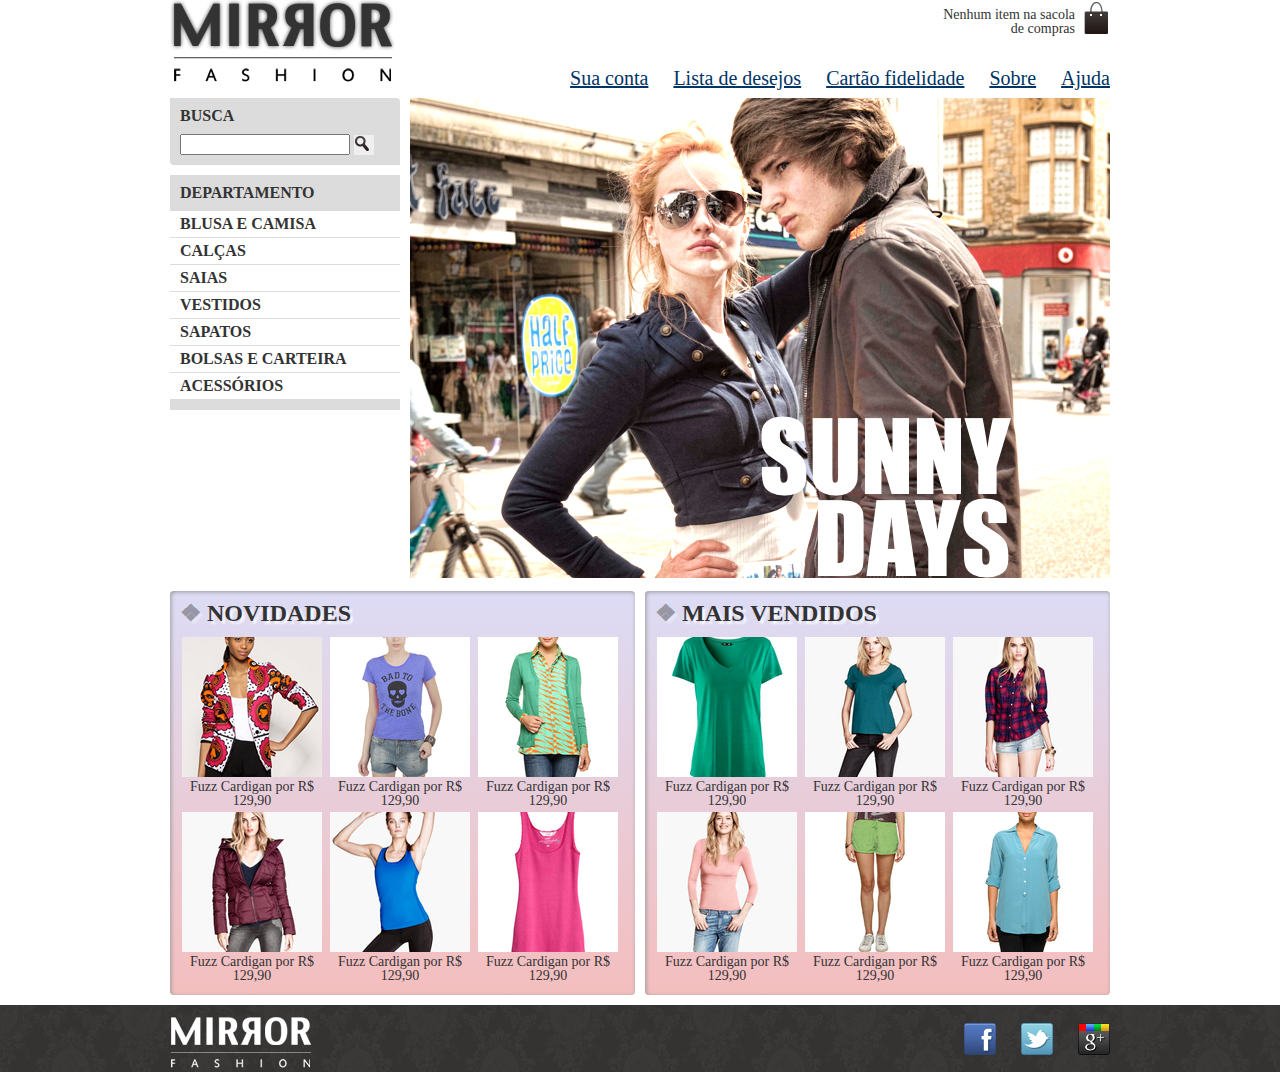
<file: index.html>
<!DOCTYPE html>
<html lang="pt-br">
<head>
    <meta charset="UTF-8">
    <meta name="viewport" content="width=device-width, initial-scale=1.0">
    <meta http-equiv="X-UA-Compatible" content="ie=edge">
    <meta name="viewport"	content="width=device-width">
    <title>Pagina Inicial</title>
    <link rel="stylesheet" href="css/estilo.css">
    <link rel="stylesheet" href="css/reset.css">
</head>
<body>
    <header  class="container">
        <h1><img src="img/logo.png" alt="Logo da Mirror Fashion"></h1>
        <p class="sacola">Nenhum item na sacola de compras</p>
        <nav class="menu">
            <ul>
                <li> <a href="#">Sua conta</a></li>
                <li> <a href="#">Lista de desejos</a></li>
                <li> <a href="#">Cartão fidelidade</a></li>
                <li> <a href="sobre.html">Sobre</a></li>
                <li> <a href="#">Ajuda</a></li>
            </ul>
        </nav>
    </header>
    <div class="container destaque">
       
        <section  class="busca"> 
            <h2>Busca</h2>
            <form action="">
                <input type="search">
                <button>Buscar</button>
            </form>
        </section >
            <!--fim busca-->
        <section class="menu-departamento">
            <h2>Departamento</h2>
            <nav>
                <ul>
                    <li><a href="">Blusa e Camisa</a>
                        <ul>
                            <li><a href="">Manga curta</a></li>
                            <li><a href="">Manga cumprida</a></li>
                            <li><a href="">Camida social</a></li>
                            <li><a href="">Camisa casual</a></li>
                        </ul>
                    </li>
                       
                    <li><a href="">Calças</a></li>
                    <li><a href="">Saias</a></li>
                    <li><a href="">Vestidos</a></li>
                    <li><a href="">Sapatos</a></li>
                    <li><a href="">Bolsas e Carteira</a></li>
                    <li><a href="">Acessórios</a></li>
                </ul>
            </nav>
        </section>
        <!--fim menu-departamento-->
        <section class="destaque">
            <figure>
                <img src="img/destaque-home-2.png" alt="Promoção:Big City Night">
            </figure>
        </section>
        <!--fim destaque-->
    </div>
    <div class="container paineis">
        	<section  class="painel novidades"> 
                <h2 class="titulo-novidades" >Novidades</h2>
                <ol class="lista-produtos">
                    <li>
                        <a href="produto.html">
                            <figure>
                                <img src="img/produtos/miniatura1.png" alt="miniatura1">
                                <figcaption>Fuzz Cardigan por R$ 129,90</figcaption>
                            </figure>
                        </a>
                    </li>

                    <li>
                        <a href="produto.html">
                            <figure>
                                <img src="img/produtos/miniatura2.png" alt="miniatura2">
                                <figcaption>Fuzz Cardigan por R$ 129,90</figcaption>
                            </figure>
                        </a>
                    </li>
                    <li>
                        <a href="produto.html">
                            <figure>
                                <img src="img/produtos/miniatura3.png" alt="miniatura3">
                                <figcaption>Fuzz Cardigan por R$ 129,90</figcaption>
                            </figure>
                        </a>
                    </li>
                    <li>
                        <a href="produto.html">
                            <figure>
                                <img src="img/produtos/miniatura4.png" alt="miniatura4">
                                <figcaption>Fuzz Cardigan por R$ 129,90</figcaption>
                            </figure>
                        </a>
                    </li>
                    <li>
                        <a href="produto.html">
                            <figure>
                                <img src="img/produtos/miniatura5.png" alt="miniatura5">
                                <figcaption>Fuzz Cardigan por R$ 129,90</figcaption>
                            </figure>
                        </a>
                    </li>
                    <li>
                        <a href="produto.html">
                            <figure>
                                <img src="img/produtos/miniatura6.png" alt="miniatura6">
                                <figcaption>Fuzz Cardigan por R$ 129,90</figcaption>
                            </figure>
                        </a>
                    </li>
                </ol class="lista-produtos">
            </section>

            <section class="painel mais-vendidos">

                <h2 class="titulo-mais-vendidos">Mais vendidos</h2>
                <ol>
                    <li>
                        <a href="produto.html">
                            <figure>
                                <img src="img/produtos/miniatura7.png" alt="miniatura7">
                                <figcaption>Fuzz Cardigan por R$ 129,90</figcaption>
                            </figure>
                        </a>
                    </li>
                    <li>
                        <a href="produto.html">
                            <figure>
                                <img src="img/produtos/miniatura8.png" alt="miniatura8">
                                <figcaption>Fuzz Cardigan por R$ 129,90</figcaption>
                            </figure>
                        </a>
                    </li>
                    <li>
                        
                        <a href="produto.html">
                        <figure>
                             <img src="img/produtos/miniatura9.png" alt="miniatura9">
                             <figcaption>Fuzz Cardigan por R$ 129,90</figcaption>
                        </figure>
                        </a>
                    </li>
                    <li>
                        <a href="produto.html">
                            <figure>
                                <img src="img/produtos/miniatura10.png" alt="miniatura10">
                                <figcaption>Fuzz Cardigan por R$ 129,90</figcaption>
                            </figure>
                        </a>
                    </li>
                    <li>
                        <a href="produto.html">
                            <figure>
                                <img src="img/produtos/miniatura11.png" alt="miniatura11">
                                <figcaption>Fuzz Cardigan por R$ 129,90</figcaption>
                            </figure>
                        </a>
                    </li>
                    <li>
                        <a href="produto.html">
                            <figure>
                                <img src="img/produtos/miniatura12.png" alt="miniatura12">
                                <figcaption>Fuzz Cardigan por R$ 129,90</figcaption>
                            </figure>
                        </a>
                    </li>
                </ol>
            </section>          
    </div>

    <footer>
        <div class="container">
            <img src="img/logo-rodape.png" alt="Logo da	Mirror Fashion">
            <ul class="social">
                <li><a href="http://facebook.com/mirrorfashion">Facebook</a></li>
                <li><a href="http://twitter.com/mirrorfashion">Twitte</a></li>
                <li><a href="http://plus.google.com/mirrorfashion">Goodle+</a></li>
            </ul>
        </div>
    </footer>
</body>
</html>
</file>
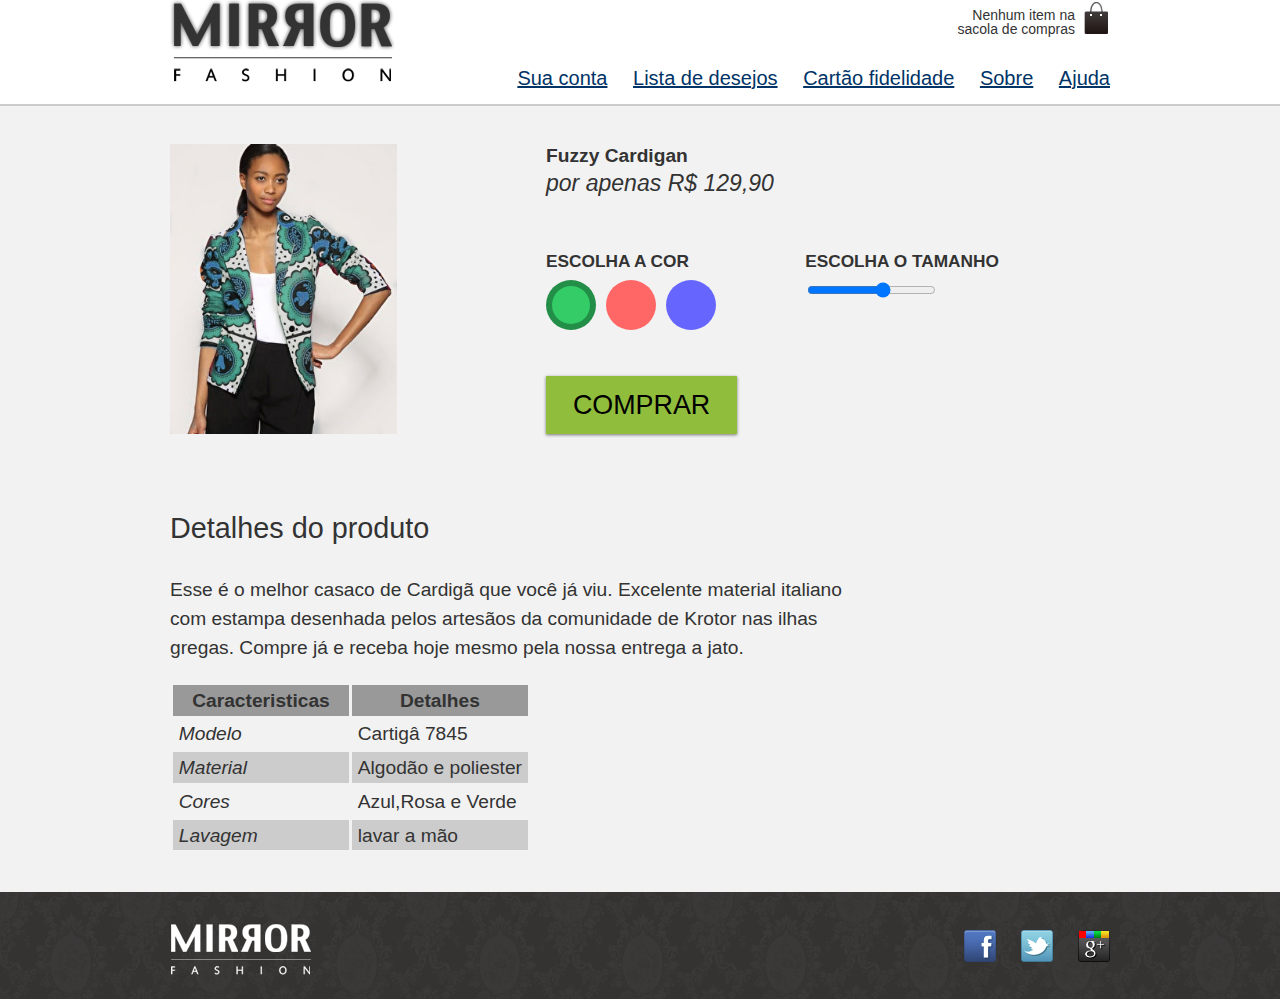
<file: produto.html>
<!DOCTYPE html>
<html lang="pt-br">
<head>
    <meta charset="UTF-8">
    <meta name="viewport" content="width=device-width">
    <meta http-equiv="X-UA-Compatible" content="ie=edge">
    <title>Mirror Fashion</title>

    <link rel="stylesheet" href="css/reset.css">
    <link rel="stylesheet" href="css/estilo.css">
    <link rel="stylesheet" href="css/produto.css">
</head>
<body>

    <header  class="container">
        <h1><img src="img/logo.png" alt="Logo da Mirror Fashion"></h1>
        <p class="sacola">Nenhum item na sacola de compras</p>
        <nav class="menu">
            <ul>
                <li> <a href="#">Sua conta</a></li>
                <li> <a href="#">Lista de desejos</a></li>
                <li> <a href="#">Cartão fidelidade</a></li>
                <li> <a href="sobre.html">Sobre</a></li>
                <li> <a href="#">Ajuda</a></li>
            </ul>
        </nav>
    </header>
    <div class="produto-back">
        <div class="container">
            <div class="produto">
                <h1>Fuzzy	Cardigan</h1>			
                <p>por	apenas	R$	129,90</p>

                <form action="">
                    <fieldset class="cores">
                        <legend>Escolha a cor</legend>

                        <input type="radio" name="cor" value="verde" id="verde" checked>
                        <label for="verde">
                            <img src="img/produtos/foto1-verde.png" alt="Produto na cor verde">
                        </label>

                        <input type="radio" name="cor" value="rosa" id="rosa">
                        <label for="rosa">
                            <img src="img/produtos/foto1-rosa.png" alt="Produto na cor rosa">
                        </label>

                        <input type="radio" name="cor" value="azul" id="azul">
                        <label for="azul">
                            <img src="img/produtos/foto1-azul.png" alt="Produto na cor azul">
                        </label>
                    </fieldset>

                    <fieldset>
                        <legend>Escolha o tamanho</legend>
                        <input type="range" min="36" max="46" value="42" step="2" name="tamanho" id="tamanho">
                    </fieldset>
                    <button class="comprar">Comprar</button>
                </form>
            </div>

            <div class="detalhes">
                <h2>Detalhes do produto</h2>
                <p>Esse é o melhor casaco de Cardigã que você já viu. Excelente									
                    material italiano com estampa desenhada	pelos artesãos da								
                    comunidade de Krotor nas ilhas gregas. Compre já e receba hoje			
                    mesmo pela nossa entrega a jato.
                </p>
                <table>
                    <thead>
                        <tr>
                            <th>Caracteristicas</th>
                            <th>Detalhes</th>
                        </tr>          
                    </thead>
                    <tbody>
                        <tr>
                            <td>Modelo</td>
                            <td>Cartigâ 7845</td>
                        </tr>
                        <tr>
                            <td>Material</td>
                            <td>Algodão e poliester</td>
                        </tr>
                        <tr>
                            <td>Cores</td>
                            <td>Azul,Rosa e Verde</td>
                        </tr>
                        <tr>
                            <td>Lavagem</td>
                            <td>lavar a mão</td>
                        </tr>
                    </tbody>
                </table>
            </div>
        </div>
    </div>

    <footer>
        <div class="container">
            <img src="img/logo-rodape.png" alt="Logo da	Mirror Fashion">
            <ul class="social">
                <li><a href="http://facebook.com/mirrorfashion">Facebook</a></li>
                <li><a href="http://twitter.com/mirrorfashion">Twitte</a></li>
                <li><a href="http://plus.google.com/mirrorfashion">Goodle+</a></li>
            </ul>
        </div>
    </footer>
    
</body>
</html>
</file>
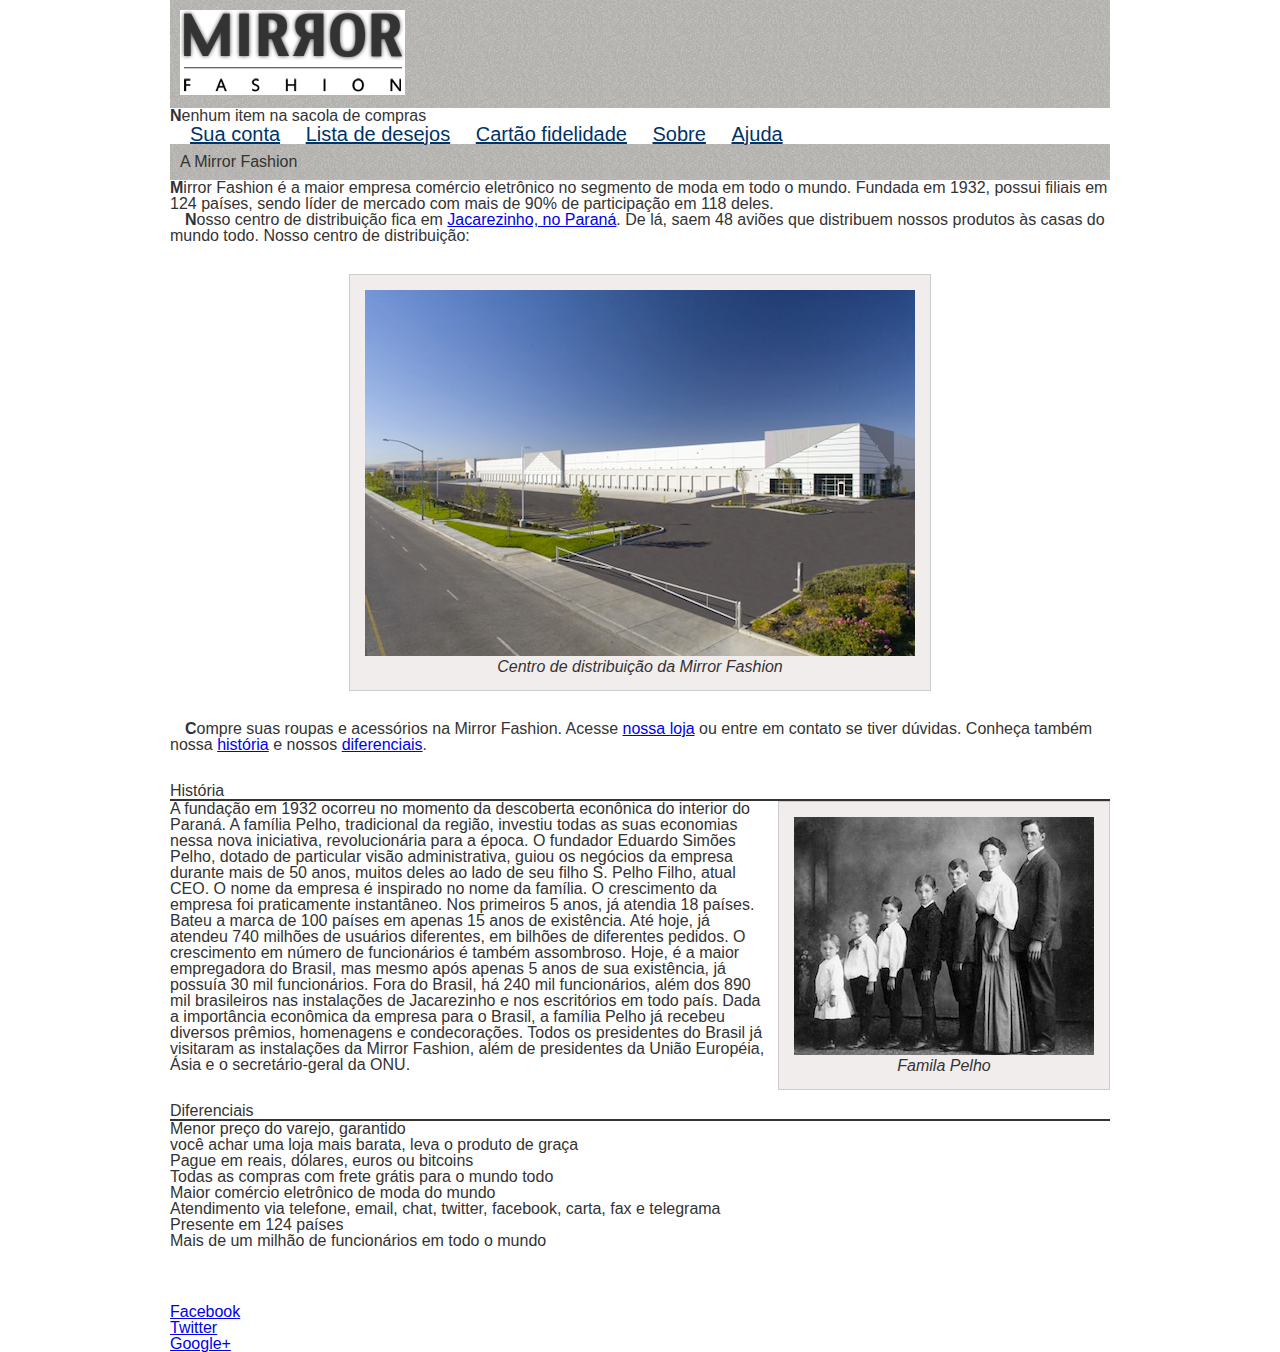
<file: sobre.html>
<!DOCTYPE html>
<html lang="pt-br">
<head>
    <meta charset="UTF-8">
    <meta name="viewport" content="width=device-width, initial-scale=1.0">
    <meta http-equiv="X-UA-Compatible" content="ie=edge">
    <title>Sobre a Mirror Fashion</title>
    <link rel="stylesheet" href="css/reset.css"> 
    <link rel="stylesheet" href="css/sobre.css"> 
    
    <!--<link rel="stylesheet" href="css/estilo.css">     -->
</head>

<body>
    <header  class="container">
        <h1><img src="img/logo.png" alt="Logo da Mirror Fashion"></h1>
        <p class="sacola">Nenhum item na sacola de compras</p>
        <nav class="menu">
            <ul>
                <li> <a href="#">Sua conta</a></li>
                <li> <a href="#">Lista de desejos</a></li>
                <li> <a href="#">Cartão fidelidade</a></li>
                <li> <a href="sobre.html">Sobre</a></li>
                <li> <a href="#">Ajuda</a></li>
            </ul>
        </nav>
    </header>
    <div>
        
        <h1>A Mirror Fashion</h1>

        <p><strong>Mirror Fashion</strong> é a maior empresa comércio eletrônico no segmento de moda em todo o mundo. 
        Fundada em 1932, possui filiais em 124 países, sendo líder de mercado com mais de 90% de 
        participação em 118 deles.</p>

        <p>Nosso centro de distribuição fica em <a href="https://maps.google.com.br/?q=Jacarezinho">Jacarezinho, no Paraná</a>. De lá, saem 48 aviões que 
        distribuem nossos produtos às casas do mundo todo. Nosso centro de distribuição:</p>

        <figure id="centro-distribuicao">
            <img src="img/centro-distribuicao.png" alt="Centro de distribuição da Mirror Fashion">
            <figcaption>Centro de distribuição da Mirror Fashion</figcaption>
        </figure>
        <p>Compre suas roupas e acessórios na Mirror Fashion. Acesse <a href="index.html">nossa loja</a> ou entre em contato 
        se tiver dúvidas. Conheça também nossa <a href="#historia">história</a> e nossos <a href="#diferenciais">diferenciais</a>.</p>

        <h2 id="historia">História</h2>
        <figure id="familia-pelho">
            <img src="img/familia-pelho.jpg" alt="Foto da familia Pelho">
            <figcaption>Famila Pelho</figcaption>
        </figure>

        A fundação em 1932 ocorreu no momento da descoberta econônica do interior do Paraná. A 
        família Pelho, tradicional da região, investiu todas as suas economias nessa nova iniciativa, 
        revolucionária para a época. O fundador <em>Eduardo Simões Pelho</em>, dotado de particular visão 
        administrativa, guiou os negócios da empresa durante mais de 50 anos, muitos deles ao lado 
        de seu filho <em> S. Pelho Filho</em>, atual CEO. O nome da empresa é inspirado no nome da família.

        O crescimento da empresa foi praticamente instantâneo. Nos primeiros 5 anos, já atendia 18 países. 
        Bateu a marca de 100 países em apenas 15 anos de existência. Até hoje, já atendeu 740 milhões 
        de usuários diferentes, em bilhões de diferentes pedidos.

        O crescimento em número de funcionários é também assombroso. Hoje, é a maior empregadora do 
        Brasil, mas mesmo após apenas 5 anos de sua existência, já possuía 30 mil funcionários. Fora do 
        Brasil, há 240 mil funcionários, além dos 890 mil brasileiros nas instalações de Jacarezinho e 
        nos escritórios em todo país.

        Dada a importância econômica da empresa para o Brasil, a família Pelho já recebeu diversos prêmios, 
        homenagens e condecorações. Todos os presidentes do Brasil já visitaram as instalações da Mirror 
        Fashion, além de presidentes da União Européia, Ásia e o secretário-geral da ONU.

        <h2 id="diferenciais">Diferenciais</h2>

        <ul>
            <li>Menor preço do varejo, garantido</li>
            <li>você achar uma loja mais barata, leva o produto de graça</li>
            <li>Pague em reais, dólares, euros ou bitcoins</li>
            <li>Todas as compras com frete grátis para o mundo todo</li>
            <li>Maior comércio eletrônico de moda do mundo</li>
            <li>Atendimento via telefone, email, chat, twitter, facebook, carta, fax e telegrama</li>
            <li>Presente em 124 países</li>
            <li>Mais de um milhão de funcionários em todo o mundo</li>
        </ul>
    </div>
    <footer>
        <div class="container">
            <img src="img/logo-rodape.png" alt="Logo Mirror Fashion">
            <ul class="social"> 
                <li><a href="http://facebook.com/mirrorfashion">Facebook</a></li>
                <li><a href="http://twitter.com/mirrorfashion">Twitter</a></li>
                <li><a href="http://plus.google.com/mirrorfashion">Google+</a></li>
            </ul>
        </div>
    </footer>
</body>
</html>
</file>
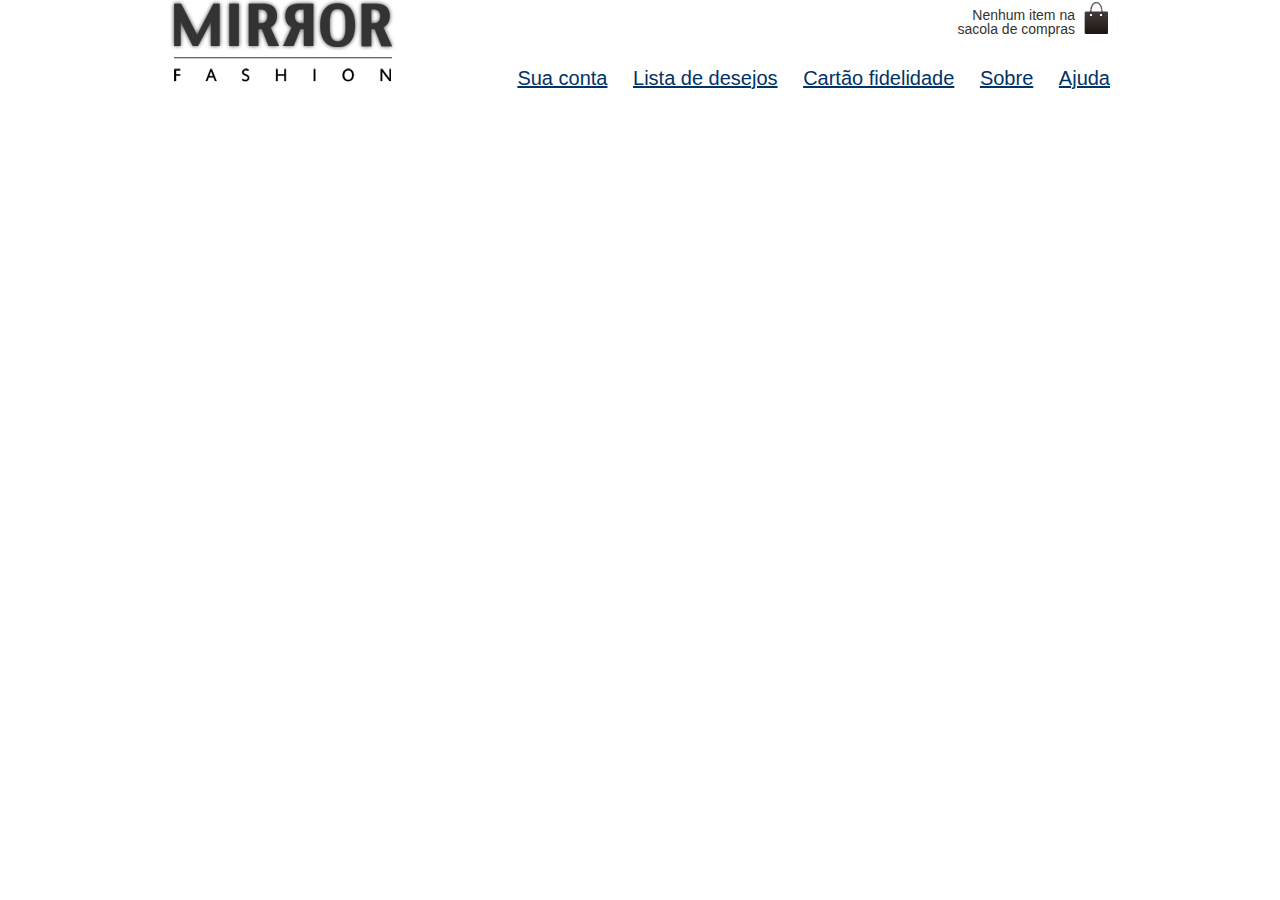
<file: teste.html>
<!DOCTYPE html>
<html lang="en">
<head>
    <meta charset="UTF-8">
    <meta name="viewport" content="width=device-width, initial-scale=1.0">
    <meta http-equiv="X-UA-Compatible" content="ie=edge">
    <title>Document</title>
    <link rel="stylesheet" href="css/reset.css">
    <link rel="stylesheet" href="css/estilo.css">
</head>
<body>
 
    <header  class="container">
        <h1><img src="img/logo.png" alt="Logo da Mirror Fashion"></h1>
        <p class="sacola">Nenhum item na sacola de compras</p>
        <nav class="menu">
            <ul>
                <li> <a href="#">Sua conta</a></li>
                <li> <a href="#">Lista de desejos</a></li>
                <li> <a href="#">Cartão fidelidade</a></li>
                <li> <a href="sobre.html">Sobre</a></li>
                <li> <a href="#">Ajuda</a></li>
            </ul>
        </nav>
    </header>

</body>
</html>
</file>
<file: css/estilo.css>
body{
    color: #333333;
    font-family:  'Lucida Sans Unicode','Lucida Grande',sans-serif;
}

header{
    position: relative;
}
.menu{
    position: absolute;
    bottom: 0px;
    right: 0px;
}

.sacola{
    background-image: url(../img/sacola.png);
    background-repeat: no-repeat;
    background-position: top right;
    font-size: 14px;
    padding-right: 35px;
    padding-top: 8px;
    text-align: right;
    width: 140px;  
    position: absolute;
    top: 0;
    right: 0;
}

.menu ul{
    font-size: 15pt;
}

.menu a{
    color: #003366;
}

.busca, .menu-departamento{
    background-color: #dcdcdc;
    font-weight: bold;
    text-transform: uppercase;
    margin-right: 10px;
    width: 230px;
}

.busca h2 , .busca form , .menu-departamento h2{
    margin: 10px;
}

.menu ul li{
    display: inline;
    margin-left: 20px;
}

.menu-departamento li{
    background-color: white;
    margin-bottom: 1px;
    padding: 5px 10px;
}

.menu-departamento a{
    color: 	#333333;
    text-decoration: none;
}

.busca input[type=search]	{	
    width:	170px;
} 

.busca , .menu-departamento{
    float: left;
}

.menu-departamento{
    clear: left;
}

.container{
    margin: 0 auto;
    width: 940px;

}
.destaque{
    margin-top: 10px;
}

.menu-departamento{
    margin-top: 10px;
    padding-bottom: 10px;
}

.painel{
    margin: 10px 0;
    padding: 10px;
    width: 445px;
}

.novidades{
    float: left;
}

.mais-vendidos{
    float: right;
}

.painel li{
    display: inline-block;
    vertical-align: top;
    width: 140px;
    margin: 2px;
    padding-bottom: 10;
}

.painel h2{
    font-size: 24px;
    font-weight: bold;
    text-transform: uppercase;
    margin-bottom: 10px;
}

.painel a{
    color: #333;
    font-size: 14px;
    text-align: center;
    text-decoration: none;
}

.novidades{
    background-color:#F5DCDC;
}

.mais-vendidos{
    background-color: #DCDCF5;
}

footer{
    background-image: url(../img/fundo-rodape.png);
}

.social a{
    height: 32px;
    width: 32px;
    display: block;
    text-indent: -9999px;
}

.social a[href*="facebook.com"]{
    background-image: url(../img/facebook.png);
}


.social a[href*="twitter.com"]{
    background-image: url(../img/twitter.png);
}

.social a[href*="plus.google.com"]{
    background-image: url(../img/googleplus.png);
}

footer{
    clear: both;  
    padding: 20px 0;
}

footer img{
    padding-top: 12px;
}

footer .container{
    position: relative;
}

.social{
    position: absolute;
    right: 0px;
    top: 18px;
}

.social li{
    float: left;
    margin-left: 25px;
}

.busca button {
    background-image: url(../img/busca.png);
    background-repeat: no-repeat;
    width: 20px;
    height: 20px;
    border: none;
    text-indent: -9999px;
}

.menu a:hover{
    color: 	#007DC6;
}

.menu a:active{
    color: #867DC6;
}

.menu-departamento li ul{
    display: none;
}

.menu-departamento li:hover ul{
    display: block;
}

.menu-departamento ul ul li{
    background-color: #DCDCDC;
}

.menu-departamento li li a:before{
    content: '- '
}

.menu-departamento	li	li	a:before{			
    content: '\272A';			
    padding-right:	3px;	
}
.painel	h2:before	{			
    content: '\2756';			
    padding-right:	5px;			
    opacity:	0.4;	
} 

.painel{
    border-radius: 4px;
    box-shadow: inset 1px 1px 4px #999;
}

.busca{
    border-bottom-left-radius: 4px;
    border-top-right-radius: 4px;
}

.painel	h2	{			
    text-shadow:	3px	3px	2px	rgba(255,255,255,0.8);	
}

.novidades{
    background: linear-gradient(#DCDCF5,#F4BEBE)
}

.mais-vendidos	{			
    background:	linear-gradient(#DCDCF5, #F4BEBE);	
}

.painel li:hover{
    box-shadow: 0 0 5px #333;
    transition: box-shadow 0.7s;
    background-color: rgba(255,255,255,0.8);
    transform: scale(1.2) rotate(-5deg);
    transition: 0.7s ease-in;  
}

.painel	li:nth-child(2n):hover	{			
    transform:	scale(1.2)	rotate(5deg);	
} 

.painel li{
    transition: 0.7s;
}

	
@media(max-width: 320px){
    .container{
        width: 96%;
    }
    header h1{
        text-align: center;
    }
     header h1 img{
       max-width: 50%;
    }

    .sacola{
        display: none;
    }
    .menu{
        position: static;
        text-align: center;
    }
    .menu ul li{
        display: inline-block;
        margin: 5px;
    }
    .busca,	.menu-departamentos, .destaque	img	{			
        margin-right:	0;			
        width:	100%;	
    }
    .painel{
        width: auto;
    } 
    .painel li{
        width: 30%;
    }
    .painel img{
        width: 30%;
    }

    @media(min-width:480px){
        header h1{
            margin: 5px 0;
        }
        .menu-departamentos{
            padding-bottom: 10px;
            margin-bottom: 10px;
        }

        .menu-departamentos nav > ul{
            column-count: 2;
        }
    }

    @media(min-width:720px){
        header h1{
            text-align: left;
        }

        .menu{
            position: absolute;
        }

        .sacola{
            display: block;
        }
        .painel li{
            width: 15%;
        }

        .busca .menu-departamentos{
            margin-right: 1%;
            width: 30%;
        }
        .menu-departamentos  nav > ul{
            column-count: 1;
        }
        .destaque img{
            width: 69%;
        }
    }
}
</file>
<file: css/produto.css>
.cores label::after{
    content: '';
    display: block;

    border-radius: 50%;
    width: 50px;
    height: 50px;
    border: 6px solid rgba(0,0,0,0);
    transition: 1s;
    position: absolute;
    top: 30px;
    box-sizing: border-box;
    cursor: pointer;
}

.cores label:hover::after{
    border: 6px solid rgba(0,0,0,0.1);
}

label[for=verde]::after{
    background-color: #33CC66;
}
label[for=rosa]::after{
    background-color: #FF6666;
}
label[for=azul]::after{
    background-color: #6666FF;
}

.cores input:checked + label::after{
    border: 6px solid rgba(0,0,0,0.3);
}


.cores input[type=radio]{
    display: none;
}

.cores input:not(:checked)+label img{
    display: none;
}

.cores{
    position: relative;
    padding-top: 90px;
}

label[for=verde]::after{
    left: 0;
}
label[for=rosa]::after{
    left: 60px;
}
label[for=azul]::after{
    left: 120px;
}

.cores label img{
    display: block;
    max-width: 100%;
}

.produto{
    color:#333;
    line-height: 1.3;
    margin-top: 2em;
}

.produto h1{
    font-size: 1.sem;
    font-weight: bold;
}

.produto p{
    font-size: 1.2em;
    font-style: italic;
    margin-bottom: 1em;
}

.produto legend{
    display: block;
    font: bold 0.9em/2.25 arial;
    text-transform: uppercase;
}

.comprar{
    background: #91BD3C;
    border: none;
    font-size: 1.4em;
    text-transform: uppercase;
    box-shadow: 0 1px 3px #777;
    display: block;
    padding: 0.5em 1em;
    margin: 1em 0;
}

.comprar:hover{
    background-color: royalblue;
    transition: 0.3s;
}

@media(min-width:630px){
    .produto{
        position: relative;
        padding-left: 40%;
    }

    .cores{
        position: static;
        padding: 0;
    }

    .cores legend{
        position: static;
    }

    .cores label img{
        position: absolute;
        top: 0;
        left: 0;
    }

    .cores label::after{
        position: static;
        float: left;
    }

    .cores label img{
        max-width: 35%;
        max-height: 100%;
    }

    .produto{
        font-size: 1.2em;
    }

    .cores label::after{
        margin-right: 10px;
    }

    fieldset{
        display: inline-block;
        vertical-align: top;
        margin: 1em 0;
        min-width: 240px;
        width: 45%;
    }
}

.detalhes{
    padding: 2em 0;
}

.detalhes h2{
    font-size: 1.5em;
    line-height: 2;
}

.detalhes p{
    margin: 1em 0;
    font-size: 1em;
    line-height: 1.5;
    max-width: 36em;
}

@media(min-width:500px){
    .detalhes{
        font-size: 1.2em;
    }
}

table{
    border-spacing: 0.2em;
    border-collapse: separate;
}
thead{
    background-color: #999;
}
thead th{
    font-weight: bold;
    padding: 0.3em 1em;
    text-align: center;
}
td{
    padding: 0.3em;
}
tr:nth-child(2n){
    background-color: #ccc;
}
td:first-child{
    font-style: italic;
}
.produto-back{
    background-color: #f2f2f2;
    margin-top: 1em;
    border-top: 2px solid #ccc;
}
</file>
<file: css/sobre.css>
body{
    color:#333333;
    font-family: 'Lucida Grande', 'Lucida Sans Unicode', sans-serif;
    margin-left: auto;
    margin-right: auto;
    width: 940px;
}

.menu ul{
    font-size: 15pt;
}

.menu a{
    color: #003366;
}

.menu ul li{
    display: inline;
    margin-left: 20px;
}


h1{
    background-image: url(/img/sobre-background.jpg);
    padding: 10px;
}

h2{
    border-bottom: 2px solid #333333;
    margin-top: 30px;
}

p{
    padding: 0,45px;
    text-indent: 15px;
}


figure{
    background-color: #f2eded;
    border: 1px solid #ccc ;
    text-align: center;
    padding: 15px;
    margin: 30px;
}

#centro-distribuicao{
    margin-left: auto;
    margin-right: auto;
    width: 550px;
}

figcaption{
    font-style: italic;
    margin-top: 10;
}

#rodape{
    color: #777;
    margin:0 30px;
    padding: 0 30px;
}
#rodape img{
    margin-right: 30px;
    vertical-align: middle;
    width: 94px;
}

#familia-pelho{
    float: right;
    margin: 0 0 10px 10px;

}

p::first-letter{
    font-weight: bold;
}

h1 + p{
    text-indent: 0px;
}

not[p] + p::first-line{
    font-variant: small-caps;
}
</file>
